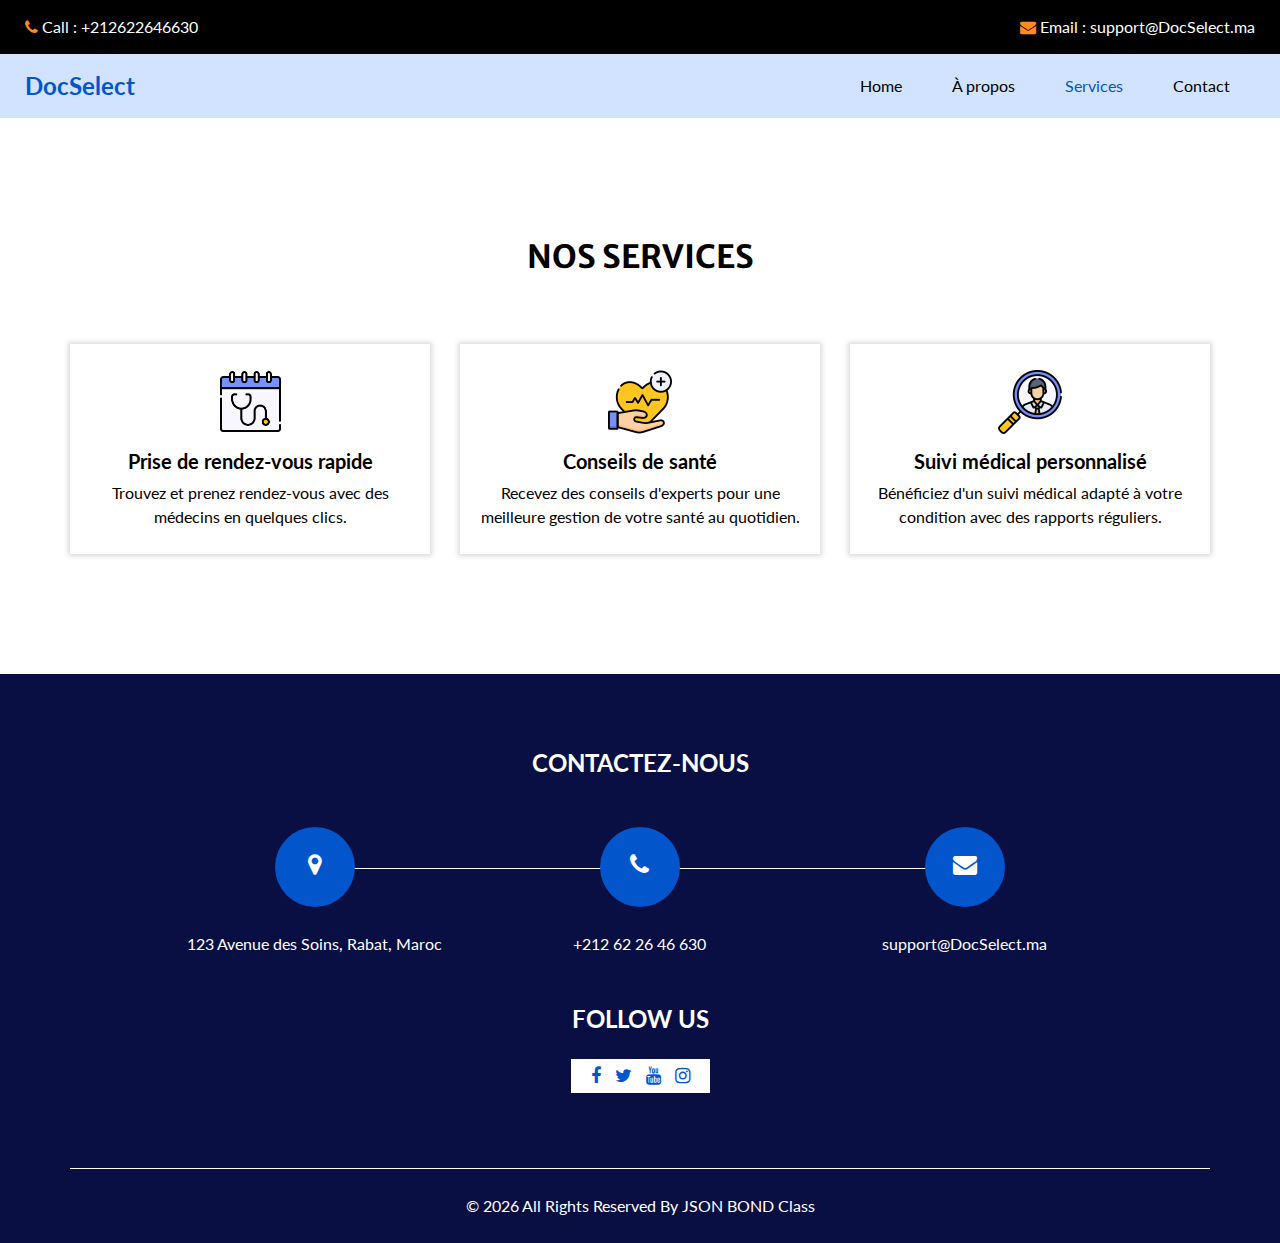
<file: services.html>
<!DOCTYPE html>
<html>

<head>
  <!-- Basic Metas -->
  <meta charset="utf-8" />
  <meta http-equiv="X-UA-Compatible" content="IE=edge" />
  <!-- Mobile Metas -->
  <meta name="viewport" content="width=device-width, initial-scale=1, shrink-to-fit=no" />
  <!-- Site Metas -->
  <meta name="keywords" content="Services" />
  <meta name="description" content="Page des services de DocSelect" />
  <meta name="author" content="DocSelect" />

  <title>Services - DocSelect</title>

  <!-- External CSS -->
  <link rel="stylesheet" href="css/bootstrap.css" />
  <link rel="stylesheet" href="css/style.css" />
  <link rel="stylesheet" href="css/responsive.css" />
  <link rel="stylesheet" href="css/font-awesome.min.css" />
</head>

<body>
  <div class="hero_area">
    <!-- header section -->
    <header class="header_section">
      <div class="header_top">
        <div class="container-fluid">
          <div class="contact_nav">
            <a href="">
              <i class="fa fa-phone" aria-hidden="true"></i>
              <span>
                Call : +212622646630
              </span>
            </a>
            <a href="">
              <i class="fa fa-envelope" aria-hidden="true"></i>
              <span>
                Email : support@DocSelect.ma
              </span>
            </a>
          </div>
        </div>
      </div>
      <div class="header_bottom">
        <div class="container-fluid">
          <nav class="navbar navbar-expand-lg custom_nav-container">
            <a class="navbar-brand" href="index.html">
              <span>
                DocSelect
              </span>
            </a>

            <button class="navbar-toggler" type="button" data-toggle="collapse" data-target="#navbarSupportedContent"
              aria-controls="navbarSupportedContent" aria-expanded="false" aria-label="Toggle navigation">
              <span class=""> </span>
            </button>

            <div class="collapse navbar-collapse" id="navbarSupportedContent">
              <ul class="navbar-nav">
                <li class="nav-item">
                  <a class="nav-link" href="index.html">Home</a>
                </li>
                <li class="nav-item">
                  <a class="nav-link" href="about.html">À propos</a>
                </li>
                <li class="nav-item active">
                  <a class="nav-link" href="services.html">Services</a>
                </li>
                <li class="nav-item">
                  <a class="nav-link" href="contact.html">Contact </a>
                </li>
              </ul>
            </div>
          </nav>
        </div>
      </div>
    </header>
    <!-- end header section -->
  </div>

  <!-- service section -->
  <section class="service_section layout_padding">
    <div class="container ">
      <div class="heading_container heading_center">
        <h2> Nos Services </h2>
      </div>
      <div class="row">
        <div class="col-sm-6 col-md-4 mx-auto">
          <div class="box">
            <div class="img-box">
              <img src="images/agenda-en-ligne.png" alt="Agenda en ligne" />
            </div>
            <div class="detail-box">
              <h5>
                Prise de rendez-vous rapide
              </h5>
              <p>
                Trouvez et prenez rendez-vous avec des médecins en quelques clics.
              </p>
            </div>
          </div>
        </div>
        <div class="col-sm-6 col-md-4 mx-auto">
          <div class="box">
            <div class="img-box">
              <img src="images/specialiste-de-sante.png" alt="Santé" />
            </div>
            <div class="detail-box">
              <h5>
                Conseils de santé
              </h5>
              <p>
                Recevez des conseils d'experts pour une meilleure gestion de votre santé au quotidien.
              </p>
            </div>
          </div>
        </div>
        <div class="col-sm-6 col-md-4 mx-auto">
          <div class="box">
            <div class="img-box">
              <img src="images/trouver-des-patients.png" alt="Nouveaux clients" />
            </div>
            <div class="detail-box">
              <h5>
                Suivi médical personnalisé
              </h5>
              <p>
                Bénéficiez d'un suivi médical adapté à votre condition avec des rapports réguliers.
              </p>
            </div>
          </div>
        </div>
      </div>

    </div>
  </section>
  <!-- end service section -->

  <!-- info section -->
  <section class="info_section">
    <div class="container">
      <h4>Contactez-nous</h4>
      <div class="row">
        <div class="col-lg-10 mx-auto">
          <div class="info_items">
            <div class="row">
              <div class="col-md-4">
                <a href="https://www.google.com/maps/search/123+Avenue+des+Soins,+Rabat,+Maroc/@33.9691914,-6.9396641,12z/data=!3m1!4b1?hl=fr&entry=ttu&g_ep=EgoyMDI0MTAwOC4wIKXMDSoASAFQAw%3D%3D">
                  <div class="item">
                    <div class="img-box">
                      <i class="fa fa-map-marker" aria-hidden="true"></i>
                    </div>
                    <p>
                      123 Avenue des Soins, Rabat, Maroc
                    </p>
                  </div>
                </a>
              </div>
              <div class="col-md-4">
                <a href="https://wa.me/+212650668795">
                  <div class="item">
                    <div class="img-box">
                      <i class="fa fa-phone" aria-hidden="true"></i>
                    </div>
                    <p>
                      +212 62 26 46 630
                    </p>
                  </div>
                </a>
              </div>
              <div class="col-md-4">
                <a href="">
                  <div class="item">
                    <div class="img-box">
                      <i class="fa fa-envelope" aria-hidden="true"></i>
                    </div>
                    <p>
                      support@DocSelect.ma
                    </p>
                  </div>
                </a>
              </div>
            </div>
          </div>
        </div>
      </div>
    </div>
    <div class="social-box">
      <h4>Follow Us</h4>
      <div class="box">
        <a href="https://facebook.com">
          <i class="fa fa-facebook" aria-hidden="true"></i>
        </a>
        <a href="https://twitter.com">
          <i class="fa fa-twitter" aria-hidden="true"></i>
        </a>
        <a href="https://youtube.com">
          <i class="fa fa-youtube" aria-hidden="true"></i>
        </a>
        <a href="https://instagram.com">
          <i class="fa fa-instagram" aria-hidden="true"></i>
        </a>
      </div>
    </div>
  </section>
  <!-- end info section -->

  <!-- footer section -->
  <footer class="footer_section">
    <div class="container">
      <p>
        &copy; <span id="displayDateYear"></span> All Rights Reserved By <a href="#">JSON BOND Class</a>
      </p>
    </div>
  </footer>
  <!-- end footer section -->

  <script src="js/jquery-3.4.1.min.js"></script>
  <script src="js/bootstrap.js"></script>
  <script src="js/custom.js"></script>
</body>

</html>
</file>
<file: css/style.css>
@import url("https://fonts.googleapis.com/css2?family=Lato:wght@400;700&family=Merriweather+Sans:wght@400;700&display=swap");

body {
  font-family: 'Lato', sans-serif;
  color: #040000;
}

.layout_padding {
  padding-top: 120px;
  padding-bottom: 120px;
}

.layout_padding2 {
  padding: 45px 0;
}

.layout_padding2-top {
  padding-top: 45px;
}

.layout_padding2-bottom {
  padding-bottom: 45px;
}

.layout_padding-top {
  padding-top: 120px;
}

.layout_padding-bottom {
  padding-bottom: 120px;
}

.heading_container {
  display: -webkit-box;
  display: -ms-flexbox;
  display: flex;
  -webkit-box-orient: vertical;
  -webkit-box-direction: normal;
  -ms-flex-direction: column;
  flex-direction: column;
  -webkit-box-align: start;
  -ms-flex-align: start;
  align-items: flex-start;
}

.heading_container h2 {
  font-weight: bold;
  display: -webkit-box;
  display: -ms-flexbox;
  display: flex;
  -webkit-box-align: center;
  -ms-flex-align: center;
  align-items: center;
  text-transform: uppercase;
  font-family: 'Merriweather Sans', sans-serif;
}

.heading_container p {
  margin-bottom: 0;
}

.heading_container.heading_center {
  -webkit-box-align: center;
  -ms-flex-align: center;
  align-items: center;
  text-align: center;
}

h1,
h2 {
  font-family: 'Merriweather Sans', sans-serif;
}

a,
a:hover,
a:focus {
  text-decoration: none;
}

/*header section*/
.hero_area {
  position: relative;
  background-color: #d1e3ff;
}

.header_section .container-fluid {
  padding-right: 25px;
  padding-left: 25px;
}

.header_section .header_top {
  padding: 15px 0;
  background-color: #000000;
}

.header_section .header_top .contact_nav {
  display: -webkit-box;
  display: -ms-flexbox;
  display: flex;
  -webkit-box-pack: justify;
  -ms-flex-pack: justify;
  justify-content: space-between;
}

.header_section .header_top .contact_nav a {
  color: #ffffff;
}

.header_section .header_top .contact_nav a i {
  color: #ff8a1d;
}

.header_section .header_bottom {
  padding: 10px 0;
}

.navbar-brand {
  padding: 0;
  margin: 0;
  color: #000000;
  font-weight: bold;
  font-size: 24px;
  font-weight: bold;
}

.navbar-brand span {
  color: #0355cc;
  /* text-transform: uppercase; */
}

.custom_nav-container {
  padding: 0;
}

.custom_nav-container .navbar-nav {
  margin-left: auto;
}

.custom_nav-container .navbar-nav .nav-item .nav-link {
  padding: 10px 25px;
  color: #000000;
  text-align: center;
}

.custom_nav-container .navbar-nav .nav-item:hover .nav-link,
.custom_nav-container .navbar-nav .nav-item.active .nav-link {
  color: #0355cc;
}

.custom_nav-container .form-inline .nav_search-btn {
  width: 35px;
  height: 35px;
  padding: 0;
  border: none;
  color: #000000;
}

.custom_nav-container .form-inline .nav_search-btn:hover {
  color: #0355cc;
}

.custom_nav-container .navbar-toggler {
  outline: none;
}

.custom_nav-container .navbar-toggler {
  padding: 0;
  width: 37px;
  height: 42px;
  -webkit-transition: all .3s;
  transition: all .3s;
}

.custom_nav-container .navbar-toggler span {
  display: block;
  width: 35px;
  height: 4px;
  background-color: #000000;
  margin: 7px 0;
  -webkit-transition: all 0.3s;
  transition: all 0.3s;
  position: relative;
  border-radius: 5px;
  -webkit-transition: all .3s;
  transition: all .3s;
}

.custom_nav-container .navbar-toggler span::before,
.custom_nav-container .navbar-toggler span::after {
  content: "";
  position: absolute;
  left: 0;
  height: 100%;
  width: 100%;
  background-color: #000000;
  top: -10px;
  border-radius: 5px;
  -webkit-transition: all .3s;
  transition: all .3s;
}

.custom_nav-container .navbar-toggler span::after {
  top: 10px;
}

.custom_nav-container .navbar-toggler[aria-expanded="true"] {
  -webkit-transform: rotate(360deg);
  transform: rotate(360deg);
}

.custom_nav-container .navbar-toggler[aria-expanded="true"] span {
  -webkit-transform: rotate(45deg);
  transform: rotate(45deg);
}

.custom_nav-container .navbar-toggler[aria-expanded="true"] span::before,
.custom_nav-container .navbar-toggler[aria-expanded="true"] span::after {
  -webkit-transform: rotate(90deg);
  transform: rotate(90deg);
  top: 0;
}

.custom_nav-container .navbar-toggler[aria-expanded="true"] .s-1 {
  -webkit-transform: rotate(45deg);
  transform: rotate(45deg);
  margin: 0;
  margin-bottom: -4px;
}

.custom_nav-container .navbar-toggler[aria-expanded="true"] .s-2 {
  display: none;
}

.custom_nav-container .navbar-toggler[aria-expanded="true"] .s-3 {
  -webkit-transform: rotate(-45deg);
  transform: rotate(-45deg);
  margin: 0;
  margin-top: -4px;
}

.custom_nav-container .navbar-toggler[aria-expanded="false"] .s-1,
.custom_nav-container .navbar-toggler[aria-expanded="false"] .s-2,
.custom_nav-container .navbar-toggler[aria-expanded="false"] .s-3 {
  -webkit-transform: none;
  transform: none;
}

.quote_btn-container {
  display: -webkit-box;
  display: -ms-flexbox;
  display: flex;
  -webkit-box-align: center;
  -ms-flex-align: center;
  align-items: center;
}

.quote_btn-container a {
  color: #ffffff;
  margin-right: 25px;
  text-transform: uppercase;
}

.quote_btn-container a span {
  margin-left: 5px;
}

.quote_btn-container a:hover {
  color: #ff8a1d;
}

/*end header section*/
/* slider section */
.slider_section {
  -webkit-box-flex: 1;
  -ms-flex: 1;
  flex: 1;
  display: -webkit-box;
  display: -ms-flexbox;
  display: flex;
  -webkit-box-align: center;
  -ms-flex-align: center;
  align-items: center;
  background-size: cover;
  background-position: bottom;
}

.slider_section .row {
  -webkit-box-align: center;
  -ms-flex-align: center;
  align-items: center;
}

.slider_section #customCarousel1 {
  width: 100%;
  position: unset;
}

.slider_section .detail-box {
  padding-bottom: 90px;
}

.slider_section .detail-box h1 {
  font-weight: bold;
  margin-bottom: 25px;
  color: #0355cc;
}

.slider_section .detail-box p {
  color: #444;
  font-size: 15px;
}

.slider_section .detail-box a {
  display: inline-block;
  font-family: 'Merriweather Sans', sans-serif;
  text-transform: uppercase;
  padding: 10px 45px;
  background-color: #ff8a1d;
  border: 1px solid #ff8a1d;
  border-radius: 5px;
  color: #ffffff;
  margin-top: 15px;
}

.slider_section .detail-box a:hover {
  background-color: transparent;
  color: #ff8a1d;
}

.slider_section .img-box img {
  width: 100%;
}

.feature_section {
  -webkit-transform: translateY(-50%);
  transform: translateY(-50%);
}

.feature_section .feature_container {
  display: -webkit-box;
  display: -ms-flexbox;
  display: flex;
}

.feature_section .feature_container .box {
  -webkit-box-flex: 1;
  -ms-flex: 1;
  flex: 1;
  display: -webkit-box;
  display: -ms-flexbox;
  display: flex;
  -webkit-box-orient: vertical;
  -webkit-box-direction: normal;
  -ms-flex-direction: column;
  flex-direction: column;
  -webkit-box-align: center;
  -ms-flex-align: center;
  align-items: center;
  text-align: center;
  margin: 0 10px;
  padding: 45px 15px;
  background-color: #ffffff;
  color: #555089;
  -webkit-transition: all 0.3s;
  transition: all 0.3s;
  -webkit-box-shadow: 0 0 15px 0 rgba(0, 0, 0, 0.2);
  box-shadow: 0 0 15px 0 rgba(0, 0, 0, 0.2);
}

.feature_section .feature_container .box .img-box {
  width: 90px;
  height: 90px;
}

.feature_section .feature_container .box .img-box svg {
  width: 100%;
  height: auto;
  max-height: 100%;
  fill: #726dae;
  -webkit-transition: all 0.3s;
  transition: all 0.3s;
}

.feature_section .feature_container .box .img-box svg path {
  fill: #726dae;
}

.feature_section .feature_container .box .name {
  margin-top: 20px;
  text-transform: uppercase;
  font-family: 'Merriweather Sans', sans-serif;
  margin-bottom: 0;
}

.feature_section .feature_container .box:hover,
.feature_section .feature_container .box.active {
  background-color: #ff8a1d;
  color: #ffffff;
}

.feature_section .feature_container .box:hover .img-box svg,
.feature_section .feature_container .box.active .img-box svg {
  fill: #ffffff;
}

.feature_section .feature_container .box:hover .img-box svg path,
.feature_section .feature_container .box.active .img-box svg path {
  fill: #ffffff;
}

.about_section .row {
  -webkit-box-align: center;
  -ms-flex-align: center;
  align-items: center;
}

.about_section .detail-box h2 {
  text-transform: uppercase;
  font-weight: bold;
}

.about_section .detail-box p {
  margin-top: 10px;
}

.about_section .detail-box a {
  margin-top: 15px;
  display: inline-block;
  font-family: 'Merriweather Sans', sans-serif;
  text-transform: uppercase;
  padding: 10px 45px;
  background-color: #0355cc;
  border: 1px solid #0355cc;
  border-radius: 2px;
  color: #ffffff;
}

.about_section .detail-box a:hover {
  background-color: transparent;
  color: #0355cc;
}

.about_section .img-box img {
  width: 100%;
}

.professional_section {
  background-color: #d1e3ff;
}

.professional_section .row {
  -webkit-box-align: center;
  -ms-flex-align: center;
  align-items: center;
}

.professional_section .img-box img {
  width: 100%;
}

.professional_section .detail-box h2 {
  text-transform: uppercase;
  font-weight: bold;
  color: #0355cc;
}

.professional_section .detail-box p {
  margin-top: 20px;
}

.professional_section .detail-box a {
  margin-top: 25px;
  display: inline-block;
  font-family: 'Merriweather Sans', sans-serif;
  text-transform: uppercase;
  padding: 10px 45px;
  background-color: #ff8a1d;
  border: 1px solid #ff8a1d;
  border-radius: 2px;
  color: #ffffff;
}

.professional_section .detail-box a:hover {
  background-color: transparent;
  color: #ff8a1d;
}

.service_section {
  position: relative;
}

.service_section .box {
  margin-top: 30px;
  text-align: center;
  -webkit-box-shadow: 0 0 5px 2px rgba(0, 0, 0, 0.15);
  box-shadow: 0 0 5px 2px rgba(0, 0, 0, 0.15);
  padding: 25px 15px;
  -webkit-transition: all .3s;
  transition: all .3s;
  display: -webkit-box;
  display: -ms-flexbox;
  display: flex;
  -webkit-box-orient: vertical;
  -webkit-box-direction: normal;
  -ms-flex-direction: column;
  flex-direction: column;
  -webkit-box-align: center;
  -ms-flex-align: center;
  align-items: center;
}

.service_section .box .img-box {
  width: 65px;
  height: 65px;
  display: -webkit-box;
  display: -ms-flexbox;
  display: flex;
  -webkit-box-pack: center;
  -ms-flex-pack: center;
  justify-content: center;
  -webkit-box-align: center;
  -ms-flex-align: center;
  align-items: center;
}

.service_section .box .img-box img {
  max-height: 100%;
  max-width: 100%;
  -webkit-transition: all .3s;
  transition: all .3s;
}

.service_section .box .detail-box {
  margin-top: 15px;
}

.service_section .box .detail-box h5 {
  font-weight: bold;
}

.service_section .box .detail-box p {
  margin: 0;
}

.service_section .box:hover {
  background-color: #ff8a1d;
  color: #ffffff;

}

/* .service_section .box:hover .img-box img {
  -webkit-filter: brightness(0) invert(1);
          filter: brightness(0) invert(1);
} */

.service_section .btn-box {
  display: -webkit-box;
  display: -ms-flexbox;
  display: flex;
  -webkit-box-pack: center;
  -ms-flex-pack: center;
  justify-content: center;
  margin-top: 45px;
}

.service_section .btn-box a {
  display: inline-block;
  font-family: 'Merriweather Sans', sans-serif;
  text-transform: uppercase;
  padding: 10px 45px;
  background-color: #0355cc;
  border: 1px solid #0355cc;
  border-radius: 0;
  color: #ffffff;
}

.service_section .btn-box a:hover {
  background-color: transparent;
  color: #0355cc;
}

.client_section .heading_container {
  -webkit-box-align: center;
  -ms-flex-align: center;
  align-items: center;
  text-align: center;
}

.client_section .box {
  margin: 15px;
  -webkit-box-shadow: 0 0 10px 0 rgba(0, 0, 0, 0.2);
  box-shadow: 0 0 10px 0 rgba(0, 0, 0, 0.2);
  padding: 25px;
}

.client_section .box .client_id {
  display: -webkit-box;
  display: -ms-flexbox;
  display: flex;
}

.client_section .box .client_id .img-box {
  width: 125px;
  min-width: 125px;
  margin-right: 15px;
}

.client_section .box .client_id .img-box img {
  width: 100%;
  border-radius: 100%;
}

.client_section .box .client_id .client_detail {
  display: -webkit-box;
  display: -ms-flexbox;
  display: flex;
  -webkit-box-align: center;
  -ms-flex-align: center;
  align-items: center;
  -webkit-box-pack: justify;
  -ms-flex-pack: justify;
  justify-content: space-between;
  -webkit-box-flex: 1;
  -ms-flex: 1;
  flex: 1;
  padding-right: 25px;
}

.client_section .box .client_id .client_detail .client_info h6 {
  margin-bottom: 0;
}

.client_section .box .client_id .client_detail .client_info i {
  color: #fbaf5d;
}

.client_section .box .client_text {
  margin-top: 20px;
}

.client_section .owl-carousel .owl-nav {
  display: -webkit-box;
  display: -ms-flexbox;
  display: flex;
  -webkit-box-pack: center;
  -ms-flex-pack: center;
  justify-content: center;
  margin-top: 20px;
}

.client_section .owl-carousel .owl-nav button {
  width: 50px;
  height: 50px;
  background-color: #0355cc;
  outline: none;
  margin: 0 20px;
  color: #ffffff;
}

.heading_container {
  margin-bottom: 30px;
}

.contact_section input {
  width: 100%;
  border: none;
  height: 50px;
  margin-bottom: 25px;
  padding-left: 25px;
  background-color: #ffffff;
  outline: none;
  color: #ffffff;
  -webkit-box-shadow: 0 0 7px 0 rgba(0, 0, 0, 0.2);
  box-shadow: 0 0 7px 0 rgba(0, 0, 0, 0.2);
}

.contact_section input::-webkit-input-placeholder {
  color: #737272;
}

.contact_section input:-ms-input-placeholder {
  color: #737272;
}

.contact_section input::-ms-input-placeholder {
  color: #737272;
}

.contact_section input::placeholder {
  color: #737272;
}

.contact_section input.message-box {
  height: 135px;
}

.contact_section button {
  border: none;
  display: inline-block;
  font-family: 'Merriweather Sans', sans-serif;
  text-transform: uppercase;
  padding: 10px 55px;
  background-color: #0355cc;
  border: 1px solid #0355cc;
  border-radius: 0;
  color: #ffffff;
  margin-top: 15px;
}

.contact_section button:hover {
  background-color: transparent;
  color: #0355cc;
}

.contact_section .map_container {
  height: 360px;
}

.contact_section .map_container .map {
  height: 100%;
}

.info_section {
  padding: 75px 0;
  background-color: #0a0f43;
  text-align: center;
  color: #fff;
}

.info_section h4 {
  text-transform: uppercase;
  font-weight: bold;
  margin-bottom: 25px;
}

.info_section .social-box {
  display: -webkit-box;
  display: -ms-flexbox;
  display: flex;
  -webkit-box-orient: vertical;
  -webkit-box-direction: normal;
  -ms-flex-direction: column;
  flex-direction: column;
  -webkit-box-align: center;
  -ms-flex-align: center;
  align-items: center;
  margin-top: 25px;
}

.info_section .social-box .box {
  background-color: #ffffff;
  padding: 5px 15px;
}

.info_section a {
  margin: 0 5px;
  color: #0355cc;
}

.info_section a i {
  font-size: 18px;
}

.info_section a:hover {
  color: #ff8a1d;
}

.info_items a {
  position: relative;
}

.info_items .item {
  display: -webkit-box;
  display: -ms-flexbox;
  display: flex;
  -webkit-box-orient: vertical;
  -webkit-box-direction: normal;
  -ms-flex-direction: column;
  flex-direction: column;
  -webkit-box-align: center;
  -ms-flex-align: center;
  align-items: center;
  text-align: center;
}

.info_items .item .img-box {
  width: 80px;
  height: 80px;
  border-radius: 100%;
  background-color: #ffffff;
  background-repeat: no-repeat;
  background-position: center;
  text-align: center;
  line-height: 80px;
  background-color: #0355cc;
  color: #ffffff;
}

.info_items .item .img-box i {
  font-size: 24px;
}

.info_items .item p {
  margin-top: 25px;
  color: #fff;
  margin-bottom: 0;
  background-color: #0a0f43;
}

.info_items .item:hover .img-box {
  background-color: #ff8a1d;
}

.info_items {
  position: relative;
}

.info_items::before {
  content: "";
  position: absolute;
  top: 65px;
  width: 75%;
  height: 1px;
  background-color: #fff;
  left: 50%;
  -webkit-transform: translateX(-50%);
  transform: translateX(-50%);
}

/* footer section*/
.footer_section {
  background-color: #0a0f43;
}

.footer_section p {
  margin: 0;
  padding: 25px 0;
  color: #ffffff;
  text-align: center;
  border-top: 0.8px solid #ffffff;
}

.footer_section a {
  color: inherit;
}

input[type="text"], input[type="email"], input[type="password"], textarea {
  color: black !important;

/* end footer section*/
/* # sourceMappingURL=style.css.map */
</file>
<file: css/responsive.css>
@media (max-width: 1300px) {}

@media (max-width: 1120px) {}

@media (max-width: 992px) {
    .hero_area {
        height: auto;
    }

    .header_section .main_nav {
        flex: 1;
    }

    #navbarSupportedContent {
        margin-top: 15px;
    }

    .slider_section {
        padding-top: 45px;
    }

    .feature_section .feature_container .box {
        padding: 30px 15px;
    }

    .feature_section .feature_container .box .img-box {
        width: 75px;
    }


    .feature_section {
        transform: none;
        padding: 90px 0;
    }


}

@media (max-width: 767px) {
    .layout_padding {
        padding-top: 90px;
        padding-bottom: 90px;
    }

    .layout_padding-top {
        padding-top: 90px;
    }

    .layout_padding-bottom {
        padding-bottom: 90px;
    }

    .slider_section .detail-box {
        padding-bottom: 45px;
    }

    .feature_section .feature_container {
        flex-direction: column;
    }

    .feature_section .feature_container .box {
        padding: 30px 15px;
    }

    .feature_section .feature_container .box:not(:nth-last-child(1)) {
        margin-bottom: 15px;
    }

    .about_section .detail-box {
        margin-bottom: 45px;
    }


    .professional_section .img-box {
        display: none;
    }

    .contact_section form {
        margin-bottom: 45px;
    }

    .info_section .info_items::before {
        width: 1px;
        height: 90%;
        top: 25px;
    }

}

@media (max-width: 576px) {}

@media (max-width: 480px) {}

@media (max-width: 400px) {}

@media (max-width: 360px) {}

@media (min-width: 1200px) {
    .container {
        max-width: 1170px;
    }

}
</file>
